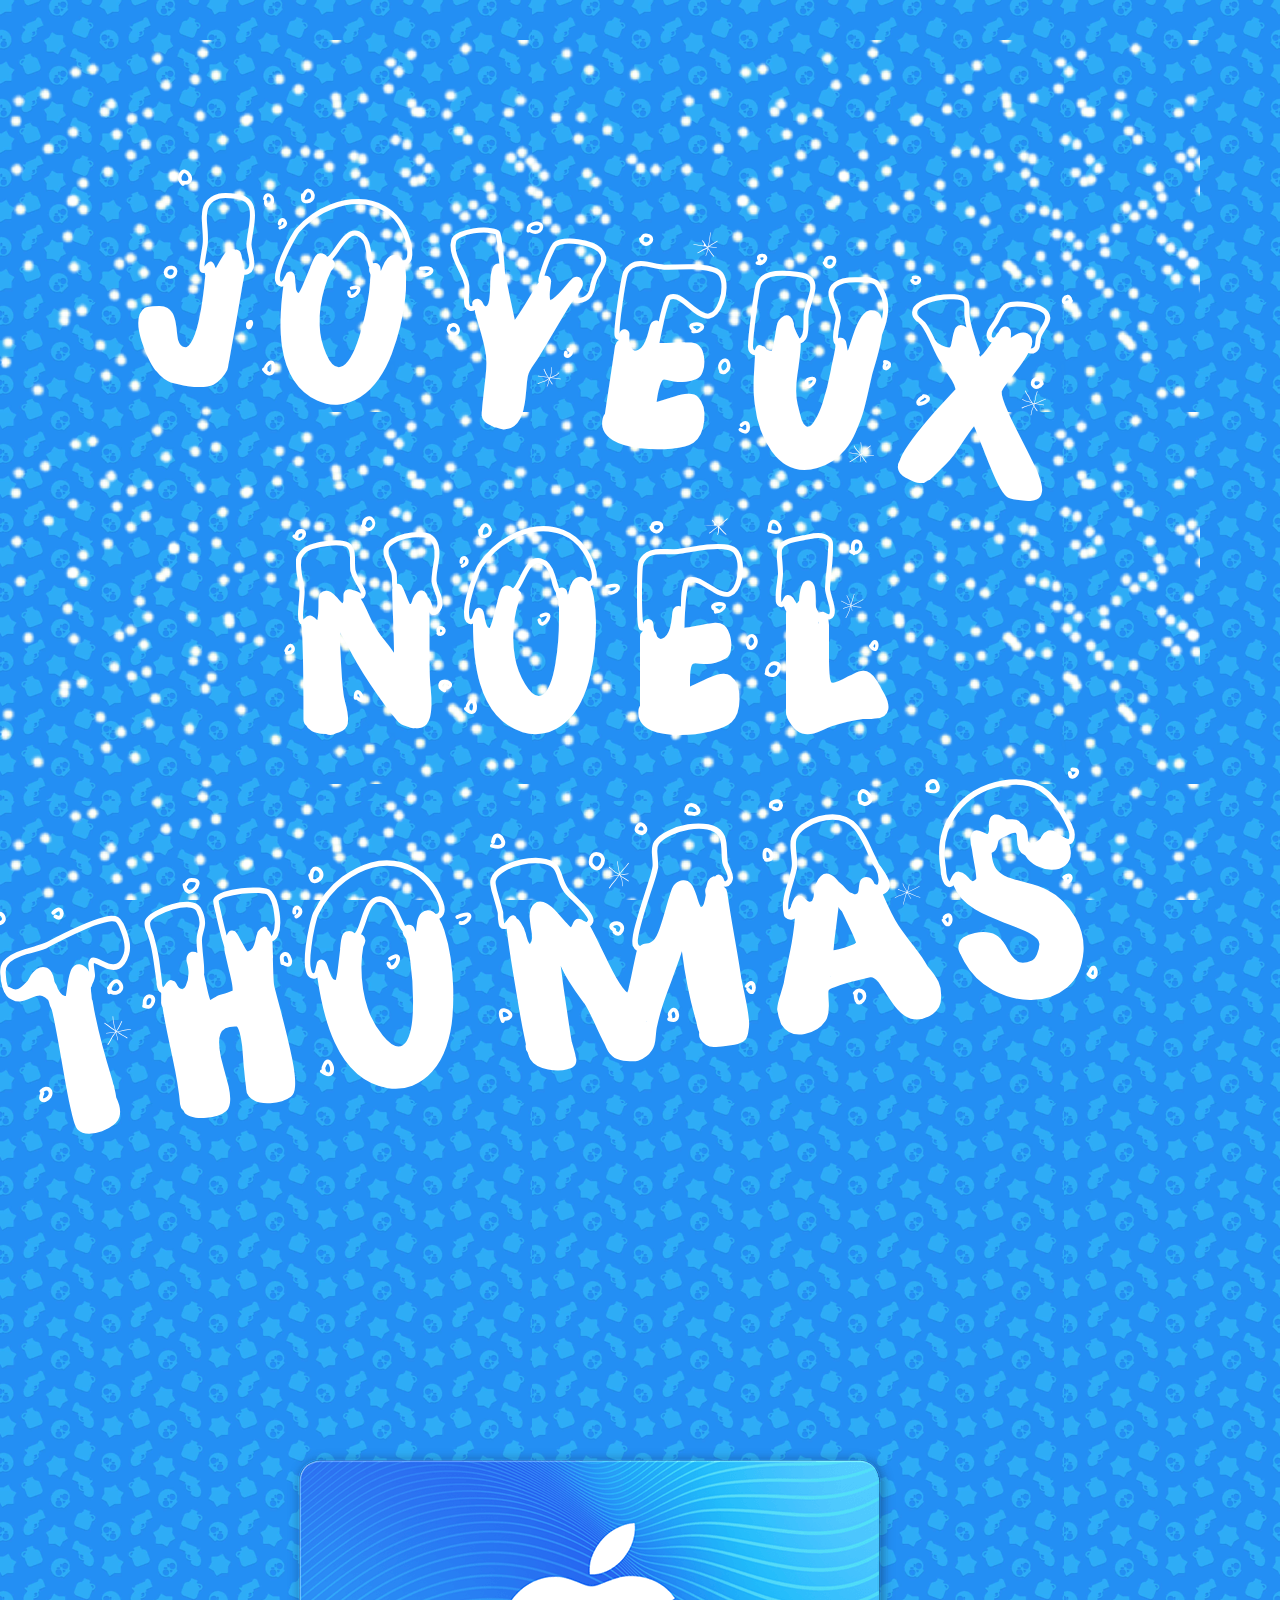
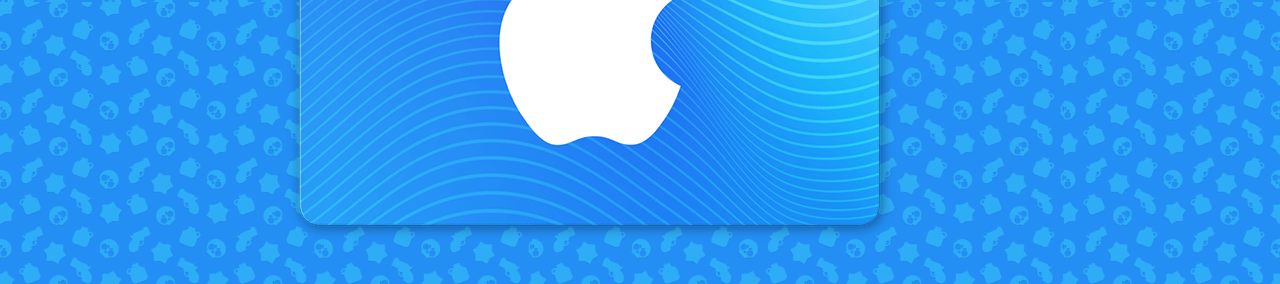
<file: index.html>
<!DOCTYPE html>
<html>
    <head>
        <meta charset="UTF-8">
        <link rel="stylesheet" href="style.css">
        <script>
            function youpi(){
                // startConfetti();
                alert("confettis");
            }
        </script>
    </head>
    <body>
        <div class="i-medium"></div>
        <!-- <div class="i-small"></div> -->
        <h1 class="text1">JOYEUX</h1>
        <h1 class="text2">NOEL</h1>
        <h1 class="text3">THOMAS</h1>
        <a href="fin/fin.html"><img class="carte" src="img/carte.png"></a>
    </body>
</html>
</file>
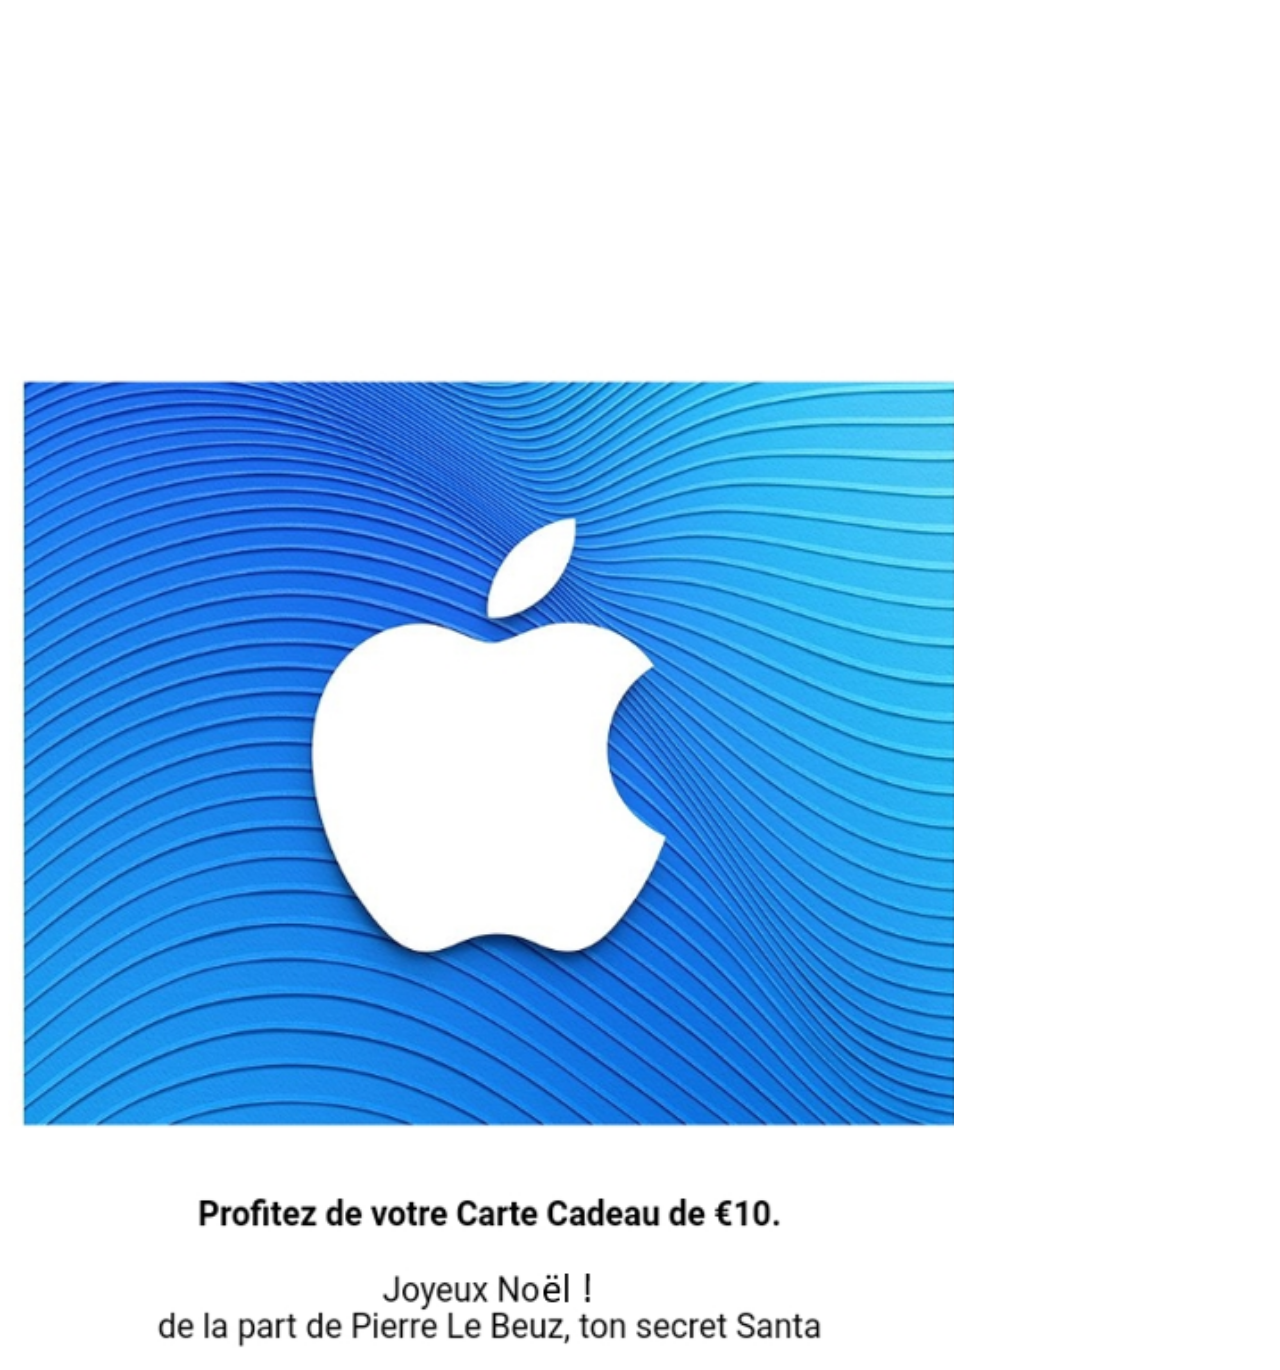
<file: fin/fin.html>
<!DOCTYPE html>
<html>
    <head>
        <meta charset="stylesheet">
    <body>
        <a href="https://buy.itunes.apple.com/WebObjects/MZFinance.woa/wa/freeProductCodeWizard?certId=XV4CVGCRCP72YLDC" target = "_blank"><img src="img/fin.png" style="display: block; margin: auto; height: 1000px; max-width: auto; position: absolute; top: 370px;"></a>
    </body>
</html>
</file>
<file: style.css>
body{
    background-image: url("img/fond.png");
    background-size: auto;
    font-family: Christmas2;
}

@font-face {
	font-family: Christmas;
	src: url('font/Christmas\ Bell\ -\ Personal\ Use.otf');
}

@font-face {
	font-family: Christmas2;
	src: url('font/PWHappyChristmas.ttf');
}

.i-medium{
	position : absolute;
    	top: 40px; right: 0; bottom: 0; left: 0;
    	width: 1200px;
	max-height: auto;
}
.i-medium {
	background: url("img/milieu.png") repeat 0px 0px;
	-webkit-animation: dropFlowParticles 12s linear infinite;
	     -o-animation: dropFlowParticles 12s linear infinite;
	        animation: dropFlowParticles 12s linear infinite;
}
 
@-webkit-keyframes dropFlowParticles {
	from { background-position: 0 0; }
	to { background-position: 0 413px; }
}
@keyframes dropFlowParticles {
	from { background-position: 0 0; }
	to { background-position: 0 413px; }
}

.text1{
    position: absolute;
    top: 40px;
    left: 150px;
    font-size: 250px;
    color: white;
    text-align: center;
    font-weight: 100;
    transform: rotate(8deg);
}

.text2{
    position: absolute;
    top: 330px;
    left: 300px;
    font-size: 250px;
    color: white;
    text-align: center;
    font-weight: 100;
}

.text3{
    position: absolute;
    top: 620px;
    left: 20px;
    font-size: 275px;
    color: white;
    text-align: center;
    font-weight: 100;
    transform: rotate(-8deg);
}

.carte{
    position: absolute;
    left: 240px;
    top: 1400px;
}
</file>
